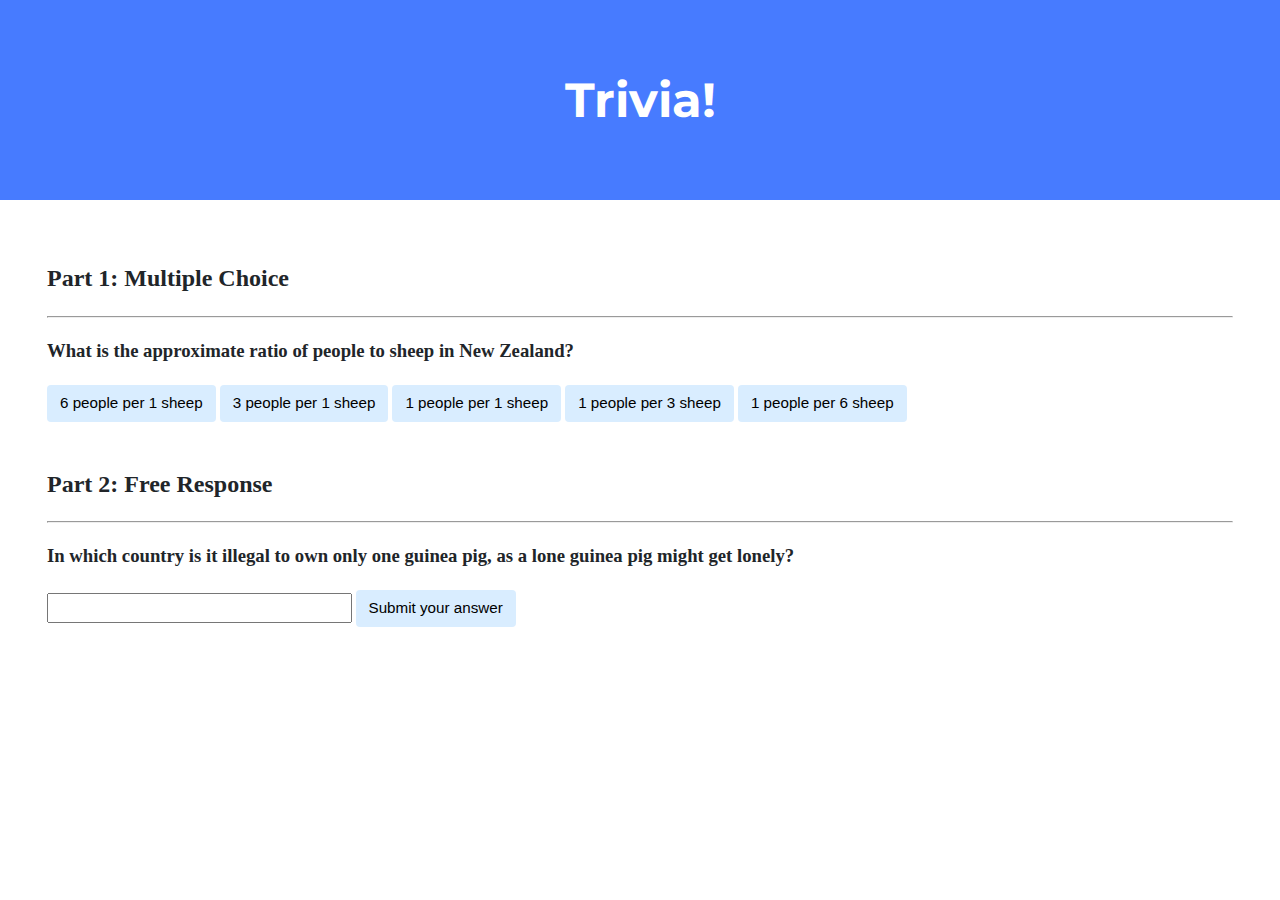
<file: Lab 8/index.html>
<!DOCTYPE html>

<html lang="en">

<head>
    <link href="https://fonts.googleapis.com/css2?family=Montserrat:wght@500&display=swap" rel="stylesheet">
    <link href="styles.css" rel="stylesheet">
    <title>Trivia!</title>

    <script>
        function answerHTML(correct, element) {
            if (correct) {
                document.getElementById(element).innerHTML = "Correct!"
            }
            else {
                document.getElementById(element).innerHTML = "Incorrect"
            }
        }

        function resetButtonsState() {

            var buttons = document.querySelectorAll(".button");
            buttons.forEach(function (button) {
                button.classList.remove('incorrect');
                button.classList.remove('correct');
            })
        }

        function getAnswerButton() {
            resetButtonsState()
            if (event.target.id == "correct") {
                event.target.classList.add('correct');
                answerHTML(true, "return_part_1");
            }
            else {
                event.target.classList.add('incorrect');
                answerHTML(false, "return_part_1");
            }

        }

        document.addEventListener("DOMContentLoaded", function (event) {
            var buttons = document.querySelectorAll(".button");
            buttons.forEach(function (button) {
                button.addEventListener("click", getAnswerButton);
            })

            inputField = document.querySelector('input')
            checkButton = document.querySelector("#check");
            checkButton.addEventListener('click', function (evt) {
                if (inputField.value.toLowerCase() == "switzerland") {
                    answerHTML(true, "return_part_2");
                }
                else {
                    answerHTML(false, "return_part_2");
                }
            });
        });
    </script>

</head>

<body>

    <div class="jumbotron">
        <h1>Trivia!</h1>
    </div>

    <div class="container">

        <div class="section">
            <h2>Part 1: Multiple Choice </h2>
            <hr>
            <h3>What is the approximate ratio of people to sheep in New Zealand?</h3>
            <h2 id="return_part_1"></h2>
            <button id="correct" class="button">6 people per 1 sheep</button>
            <button class="button">3 people per 1 sheep</button>
            <button class="button">1 people per 1 sheep</button>
            <button class="button">1 people per 3 sheep</button>
            <button class="button">1 people per 6 sheep</button>

        </div>

        <div class="section">
            <h2>Part 2: Free Response</h2>
            <hr>
            <h3>In which country is it illegal to own only one guinea pig, as a lone guinea pig might get lonely?</h3>
            <h2 id="return_part_2"></h2>
            <input type="text">
            <button id="check" class="input">Submit your answer</button>
        </div>

    </div>
</body>

</html>
</file>
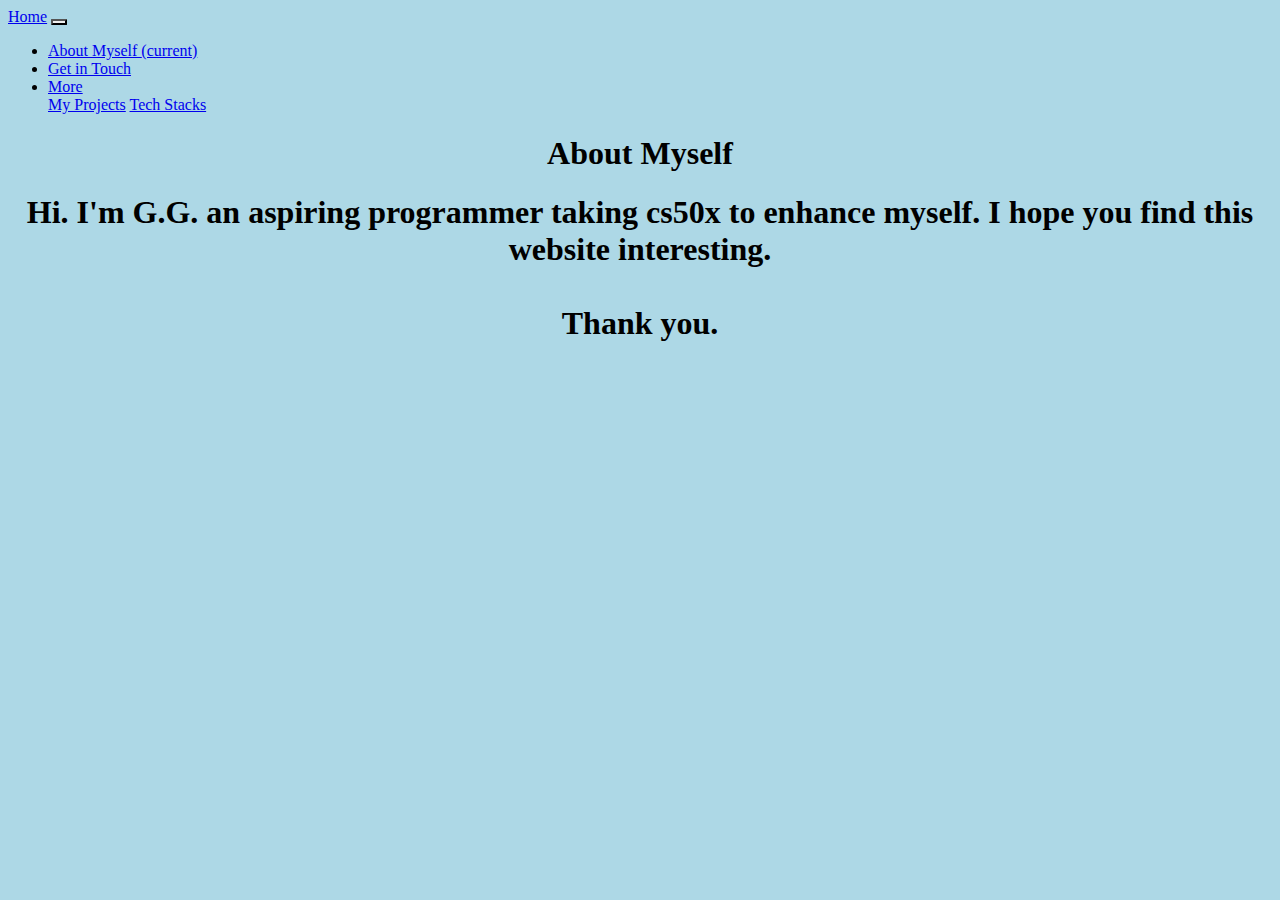
<file: pset8/homepage/homepage.html>
<!DOCTYPE html>

<html lang="en">
    <head>
        <link rel="stylesheet" href="https://cdn.jsdelivr.net/npm/bootstrap@4.5.3/dist/css/bootstrap.min.css" integrity="sha384-TX8t27EcRE3e/ihU7zmQxVncDAy5uIKz4rEkgIXeMed4M0jlfIDPvg6uqKI2xXr2" crossorigin="anonymous">
        <script src="https://code.jquery.com/jquery-3.5.1.slim.min.js" integrity="sha384-DfXdz2htPH0lsSSs5nCTpuj/zy4C+OGpamoFVy38MVBnE+IbbVYUew+OrCXaRkfj" crossorigin="anonymous"></script>
        <script src="https://cdn.jsdelivr.net/npm/bootstrap@4.5.3/dist/js/bootstrap.bundle.min.js" integrity="sha384-ho+j7jyWK8fNQe+A12Hb8AhRq26LrZ/JpcUGGOn+Y7RsweNrtN/tE3MoK7ZeZDyx" crossorigin="anonymous"></script>
        <link href="styles.css" rel="stylesheet">
        <title>My Webpage</title>

    </head>
    <body>
        <nav class="navbar navbar-expand-lg navbar-light bg-light">
          <a class="navbar-brand" href="index.html">Home</a>
          <button class="navbar-toggler" type="button" data-toggle="collapse" data-target="#navbarSupportedContent" aria-controls="navbarSupportedContent" aria-expanded="false" aria-label="Toggle navigation">
            <span class="navbar-toggler-icon"></span>
          </button>

          <div class="collapse navbar-collapse" id="navbarSupportedContent">
            <ul class="navbar-nav mr-auto">
              <li class="nav-item active">
                <a class="nav-link" href="homepage.html">About Myself <span class="sr-only">(current)</span></a>
              </li>
              <li class="nav-item">
                <a class="nav-link" href="contactme.html">Get in Touch</a>
              </li>
              <li class="nav-item dropdown">
                <a class="nav-link dropdown-toggle" href="#" id="navbarDropdown" role="button" data-toggle="dropdown" aria-haspopup="true" aria-expanded="false">
                  More
                </a>
                <div class="dropdown-menu" aria-labelledby="navbarDropdown">
                  <a class="dropdown-item" href="projects.html">My Projects</a>
                  <a class="dropdown-item" href="techstack.html">Tech Stacks</a>
                </div>
              </li>
            </ul>
          </div>
        </nav>
<div class="jumbotron jumbotron-fluid">
  <div class="container">
    <h1 class="display-4">About Myself</h1>
    <p class="lead"><h1>Hi. I'm G.G. an aspiring programmer taking cs50x to enhance myself. I hope you find this website interesting. <br>
<br>
Thank you.</h1></p>
  </div>
</div>

    </body>
</html>
</file>
<file: Lab 8/styles.css>
body {
    background-color: #fff;
    color: #212529;
    font-size: 1rem;
    font-weight: 400;
    line-height: 1.5;
    margin: 0;
    text-align: left;
}

.container {
    margin-left: auto;
    margin-right: auto;
    padding-left: 15px;
    padding-right: 15px;
}

.jumbotron {
    background-color: #477bff;
    color: #fff;
    margin-bottom: 2rem;
    padding: 2rem 1rem;
    text-align: center;
}

.section {
    padding: 0.5rem 2rem 1rem 2rem;
}

.section:hover {
    background-color: #f5f5f5;
    transition: color 2s ease-in-out, background-color 0.15s ease-in-out;
}

h1 {
    font-family: 'Montserrat', sans-serif;
    font-size: 48px;
}

button, input[type="submit"] {
    background-color: #d9edff;
    border: 1px solid transparent;
    border-radius: 0.25rem;
    font-size: 0.95rem;
    font-weight: 400;
    line-height: 1.5;
    padding: 0.375rem 0.75rem;
    text-align: center;
    transition: color 0.15s ease-in-out, background-color 0.15s ease-in-out, border-color 0.15s ease-in-out, box-shadow 0.15s ease-in-out;
    vertical-align: middle;
}


input[type="text"] {
    line-height: 1.8;
    width: 25%;
}

input[type="text"]:hover {
    background-color: #f5f5f5;
    transition: color 2s ease-in-out, background-color 0.15s ease-in-out;
}
.incorrect {
  background-color: #fa5457;
}

.correct {
  background-color: #5fa55a;
}
</file>
<file: pset8/homepage/styles.css>
body
{
       background-color:lightblue;

}
button
{
   border-radius: 1px;
}
.btn btn-secondary
{
border-radius: 100px;
}

#butot
{
    background-color:white;
    height:120px;



}
h3
{

    color:black;

}
#p
{
    height :100px;
    width: 100px;
    text-align: center;
    display: block;
  margin-left: auto;
  margin-right: auto;
}
#hc
{
    height :160px;
    width: 200px;
     text-align: center;
    display: block;
  margin-left: auto;
  margin-right: auto;2
}
h1
{
    text-align:center;
}
#cat
{
    visibility:hidden;
}
</file>
